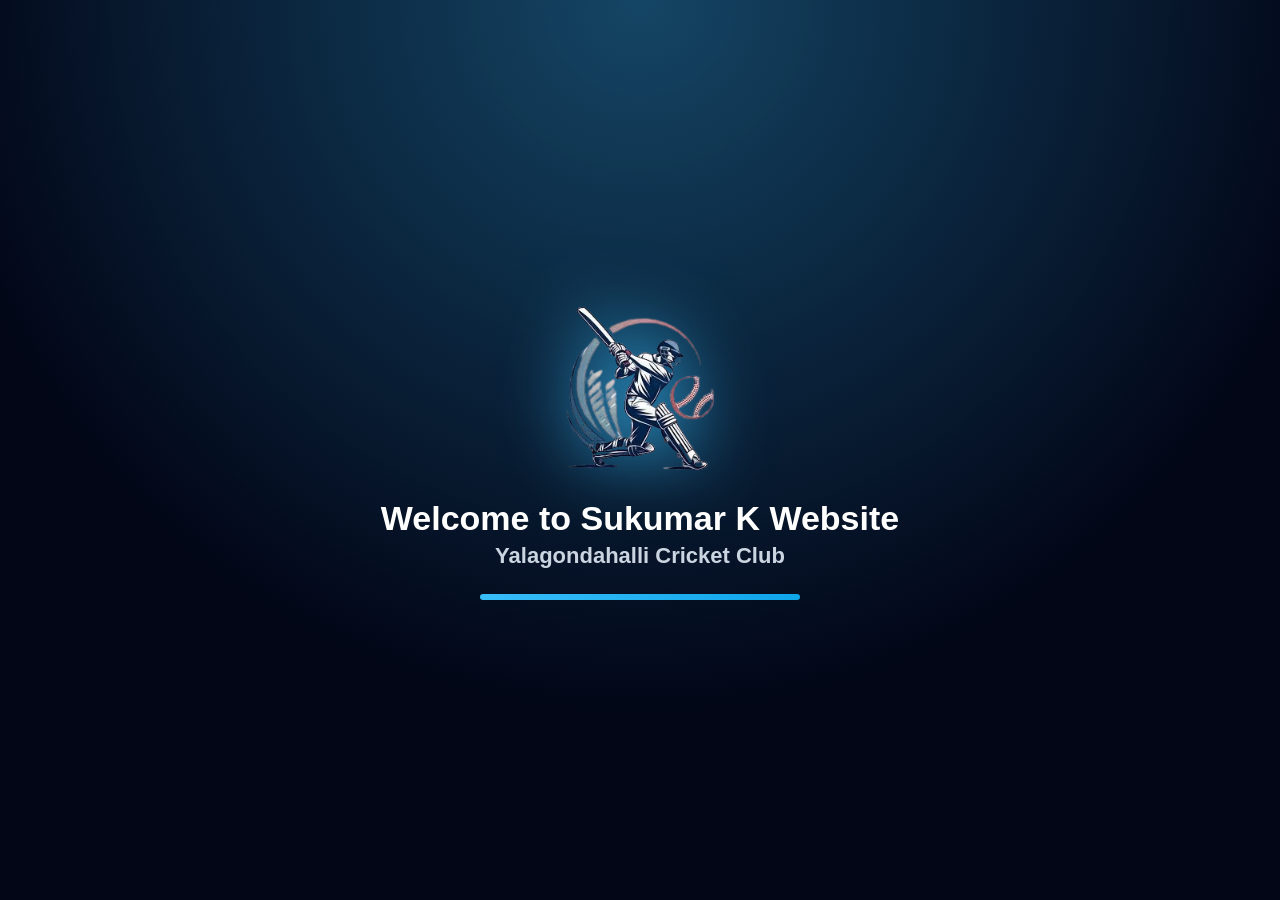
<file: index.html>
<!DOCTYPE html>
<html lang="en">
<head>
<meta charset="UTF-8">
<meta name="viewport" content="width=device-width, initial-scale=1.0">
<title>Welcome to Sukumar K Website</title>
<link rel="stylesheet" href="index.css">
</head>

<body>

<div class="stadium-bg"></div>
<div class="flash"></div>

<div class="intro">

    <img src="formlogo-removebg-preview.png" class="logo" alt="logo">

    <h1>Welcome to Sukumar K Website</h1>
    <h2>Yalagondahalli Cricket Club</h2>

    <div class="loading-bar">
        <div class="fill"></div>
    </div>

</div>

<script src="index.js"></script>
</body>
</html>
</file>
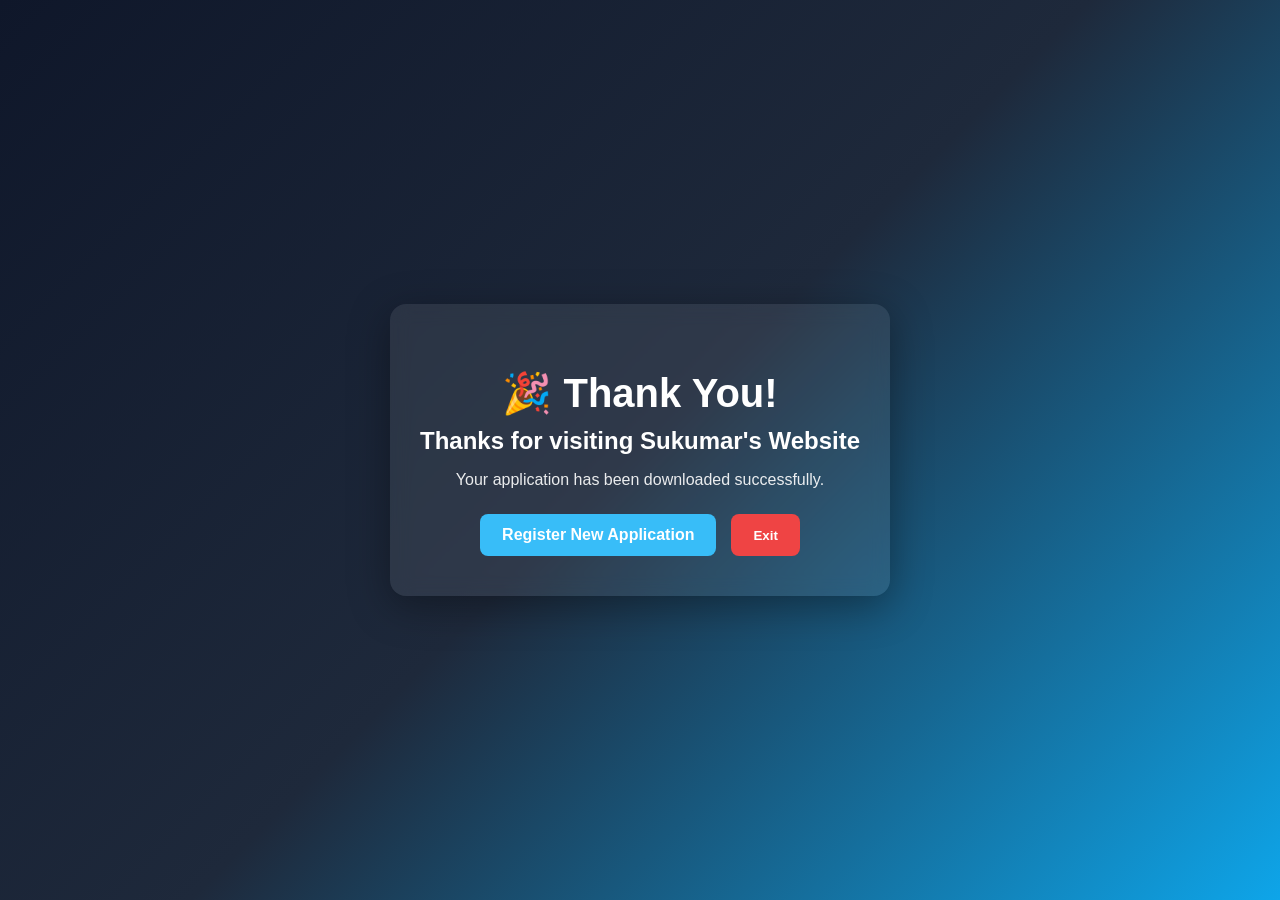
<file: thankyou.html>
<!DOCTYPE html>
<html lang="en">
<head>
<meta charset="UTF-8">
<meta name="viewport" content="width=device-width, initial-scale=1.0">
<title>Thank You | Sukumar K</title>
<link rel="stylesheet" href="thankyou.css">
</head>

<body>

<div class="thank-container">

    <h1>🎉 Thank You!</h1>
    <h2>Thanks for visiting Sukumar's Website</h2>

    <p>Your application has been downloaded successfully.</p>

    <div class="btn-group">
        <a href="index.html" class="btn new">Register New Application</a>
        <button class="btn exit" onclick="exitSite()">Exit</button>
    </div>

</div>

<script>
function exitSite(){
    window.close();

    // fallback if browser blocks close
    setTimeout(()=>{
        window.location.href = "https://www.google.com";
    },500);
}
</script>

</body>

</html>
</file>
<file: index.css>
body{
    margin:0;
    font-family:Arial, sans-serif;
    height:100vh;
    overflow:hidden;
    display:flex;
    justify-content:center;
    align-items:center;
    background:#020617;
    color:white;
}

/* STADIUM EFFECT */
.stadium-bg{
    position:fixed;
    width:100%;
    height:100%;
    background:
    radial-gradient(circle at top,
    rgba(56,189,248,0.35),
    #020617 65%);
    animation:pulse 2s ease-in-out infinite;
}

/* FLASH EFFECT */
.flash{
    position:fixed;
    width:100%;
    height:100%;
    background:white;
    opacity:0;
    animation:flashHit 3s ease;
}

/* INTRO CONTAINER */
.intro{
    text-align:center;
    z-index:2;
}

/* LOGO ENTRY */
.logo{
    width:180px;
    opacity:0;
    transform:scale(0.2) rotate(-40deg);
    animation:logoIn 1.2s ease forwards;
    filter:drop-shadow(0 0 35px rgba(56,189,248,0.9));
}

/* TEXT */
h1{
    margin:15px 0 5px;
    font-size:34px;
    opacity:0;
    animation:textUp 1s ease forwards;
    animation-delay:0.9s;
}

h2{
    margin:0;
    font-size:22px;
    color:#cbd5e1;
    opacity:0;
    animation:textUp 1s ease forwards;
    animation-delay:1.3s;
}

/* LOADING BAR */
.loading-bar{
    width:320px;
    height:6px;
    background:rgba(255,255,255,0.2);
    margin:25px auto 0;
    border-radius:10px;
    overflow:hidden;
}

.fill{
    width:0%;
    height:100%;
    background:linear-gradient(90deg,#38bdf8,#0ea5e9);
    animation:load 3s linear forwards;
}

/* ===== ANIMATIONS ===== */

@keyframes logoIn{
    0%{
        opacity:0;
        transform:scale(0.2) rotate(-40deg);
    }
    60%{
        transform:scale(1.2);
    }
    100%{
        opacity:1;
        transform:scale(1);
    }
}

@keyframes textUp{
    from{
        opacity:0;
        transform:translateY(25px);
    }
    to{
        opacity:1;
        transform:translateY(0);
    }
}

@keyframes load{
    to{width:100%;}
}

@keyframes pulse{
    0%,100%{filter:brightness(1);}
    50%{filter:brightness(1.25);}
}

@keyframes flashHit{
    0%{opacity:0;}
    15%{opacity:0.9;}
    30%{opacity:0;}
}
</file>
<file: thankyou.css>
body{
    margin:0;
    font-family:Arial, sans-serif;
    height:100vh;
    display:flex;
    justify-content:center;
    align-items:center;
    background:linear-gradient(135deg,#0f172a,#1e293b,#0ea5e9);
    color:white;
}

/* CONTAINER */
.thank-container{
    text-align:center;
    background:rgba(255,255,255,0.08);
    padding:40px 30px;
    border-radius:16px;
    backdrop-filter:blur(10px);
    box-shadow:0 10px 40px rgba(0,0,0,0.35);
    animation:fadeUp 0.8s ease;
}

h1{
    font-size:40px;
    margin-bottom:10px;
}

h2{
    margin:0 0 15px;
    font-weight:600;
}

p{
    opacity:0.9;
    margin-bottom:25px;
}

/* BUTTONS */
.btn-group{
    display:flex;
    gap:15px;
    justify-content:center;
    flex-wrap:wrap;
}

.btn{
    text-decoration:none;
    padding:12px 22px;
    border-radius:8px;
    font-weight:bold;
    border:none;
    cursor:pointer;
    transition:0.3s;
}

.new{
    background:#38bdf8;
    color:white;
}

.new:hover{
    background:#0ea5e9;
}

.exit{
    background:#ef4444;
    color:white;
}

.exit:hover{
    background:#dc2626;
}

/* ANIMATION */
@keyframes fadeUp{
    from{
        opacity:0;
        transform:translateY(20px);
    }
    to{
        opacity:1;
        transform:translateY(0);
    }
}
</file>
